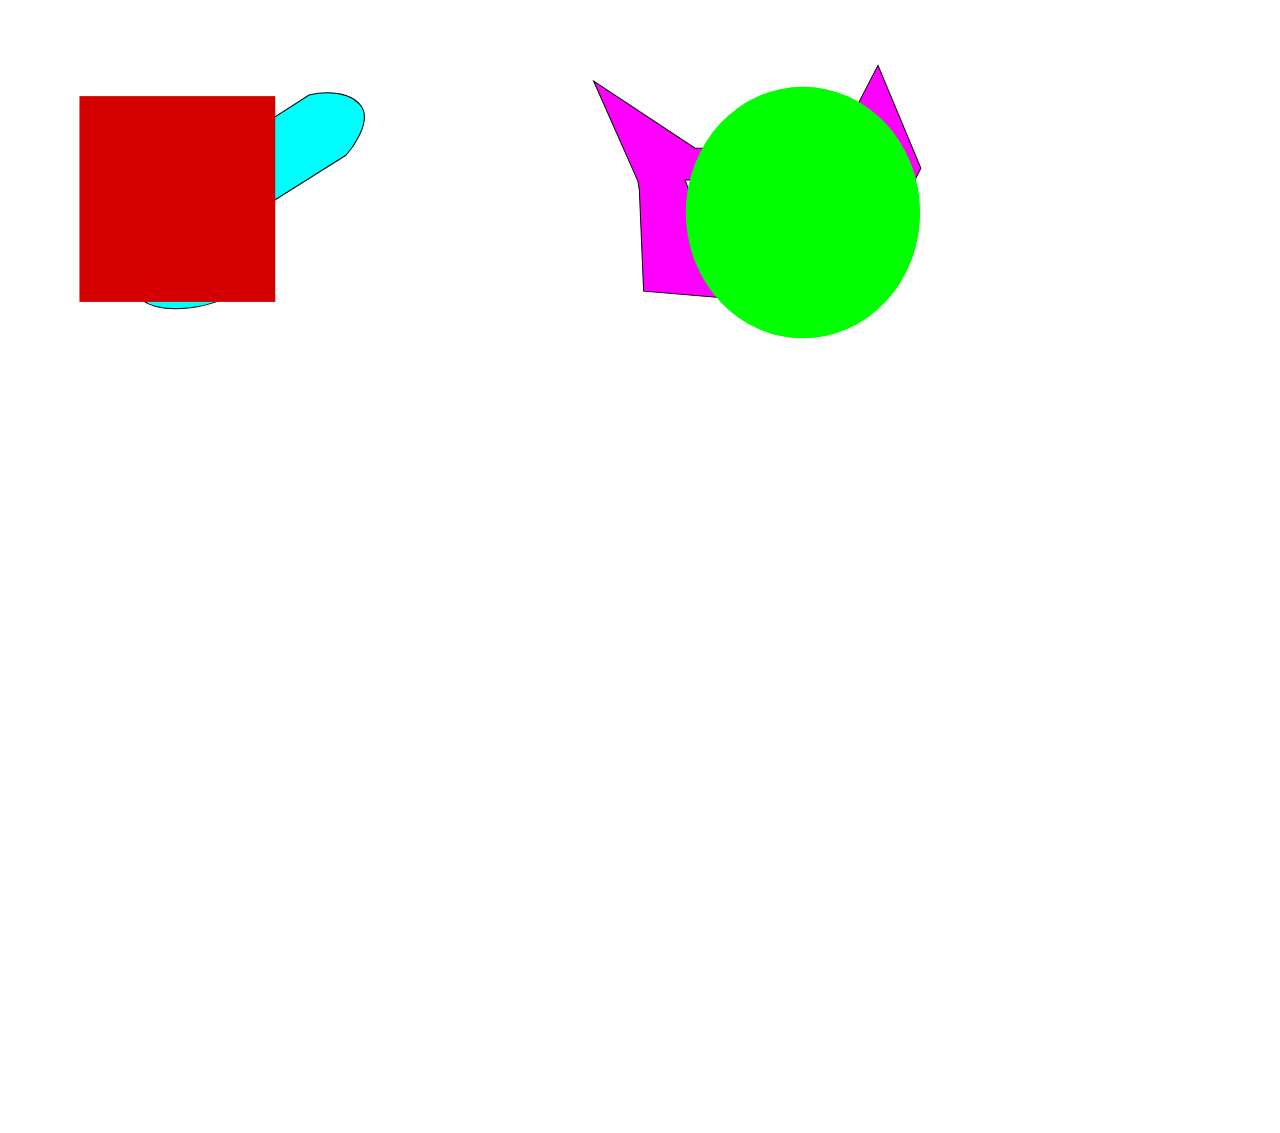
<file: index.html>
<!DOCTYPE html>
<html>
<head>
	<meta charset="utf-8">
	<meta http-equiv="X-UA-Compatible" content="IE=edge">
	<title></title>
	<link rel="stylesheet" href="style.css">

	<script src="js/jquery-1.10.1.min.js" type="text/javascript"></script>
	<script src="script.js" type="text/javascript"></script>
</head>
<body>

<div id="container">

	<img src="01.svg" alt="bite" class="bite key-81">
	<img src="02.svg" alt="cat" class="cat key-83">
	<img src="03.svg" alt="rond" class="rond key-68">
	<img src="04.svg" alt="square" class="square key-32">

	
</div>
	
</body>
</html>
</file>
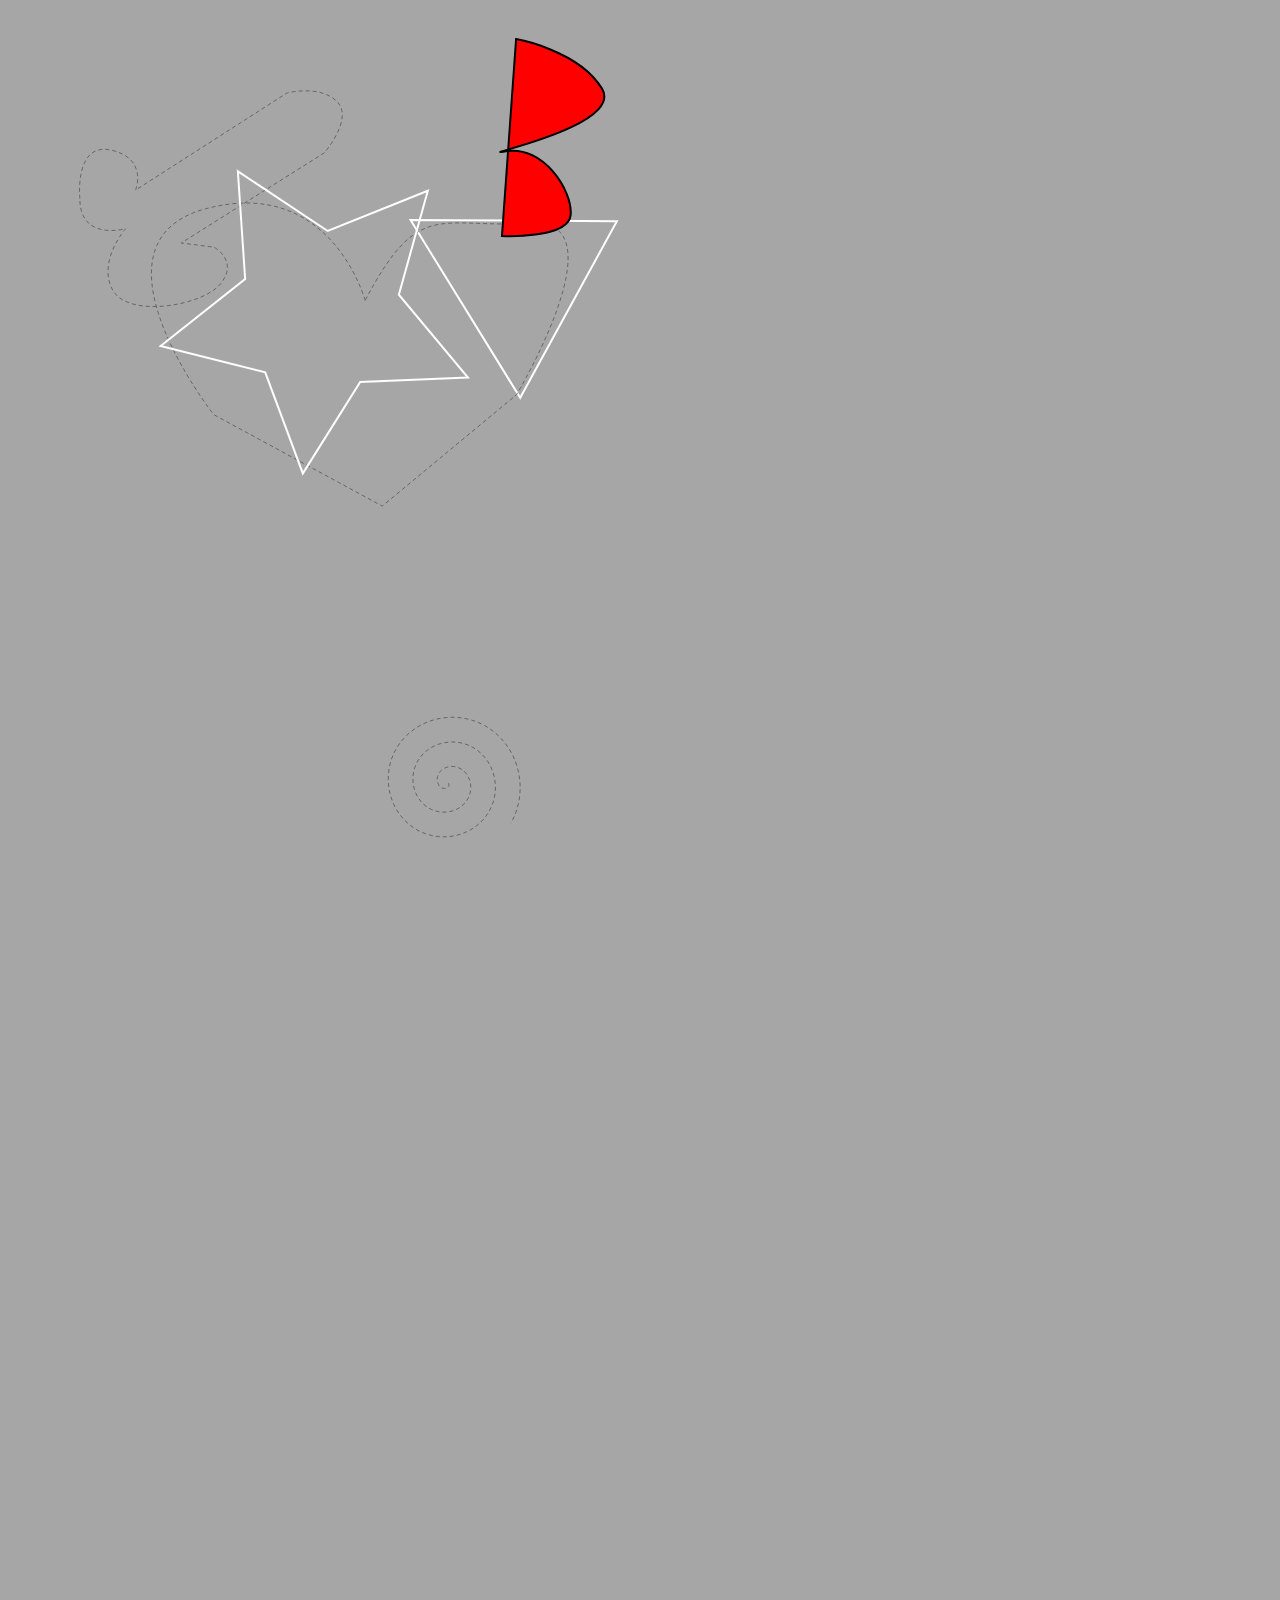
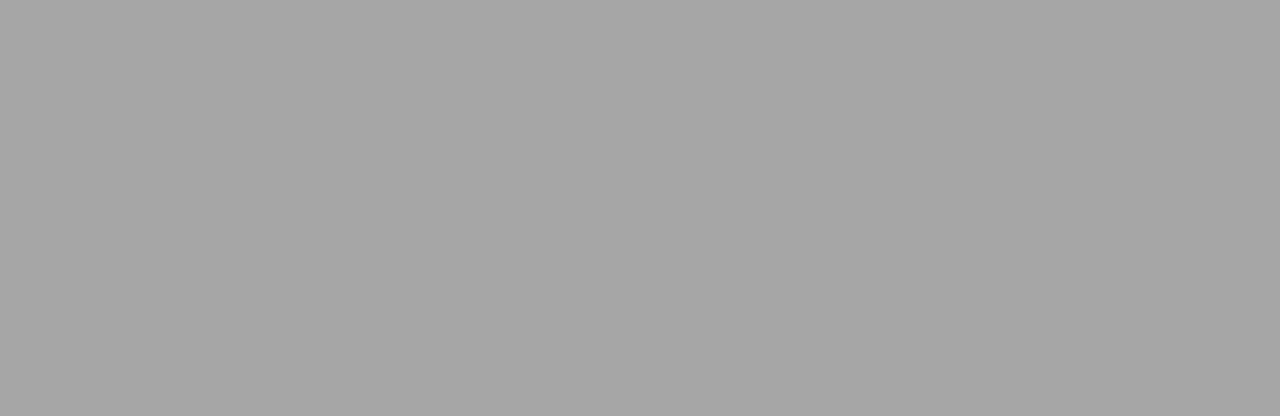
<file: boutons/index.html>
<!DOCTYPE html>
<html>
<head>
	<meta charset="utf-8">
	<meta http-equiv="X-UA-Compatible" content="IE=edge">
	<title></title>
	<link rel="stylesheet" href="style.css">

	<script src="js/jquery-1.10.1.min.js" type="text/javascript"></script>
	<script src="js/raphael.js"></script>
	<script src="script.js" type="text/javascript"></script>
</head>
<body>

<!-- <div id="container">

	<img src="01.svg" alt="bite" class="bite key-81">
	<img src="02.svg" alt="cat" class="cat key-83">
	<img src="03.svg" alt="rond" class="rond key-68">
	<img src="04.svg" alt="square" class="square key-32">

	
</div> -->
	
    <div id="holder" style="width:100%; height: 800px;">
    	<svg></svg>
    </div>
    
</body>

</html>
</file>
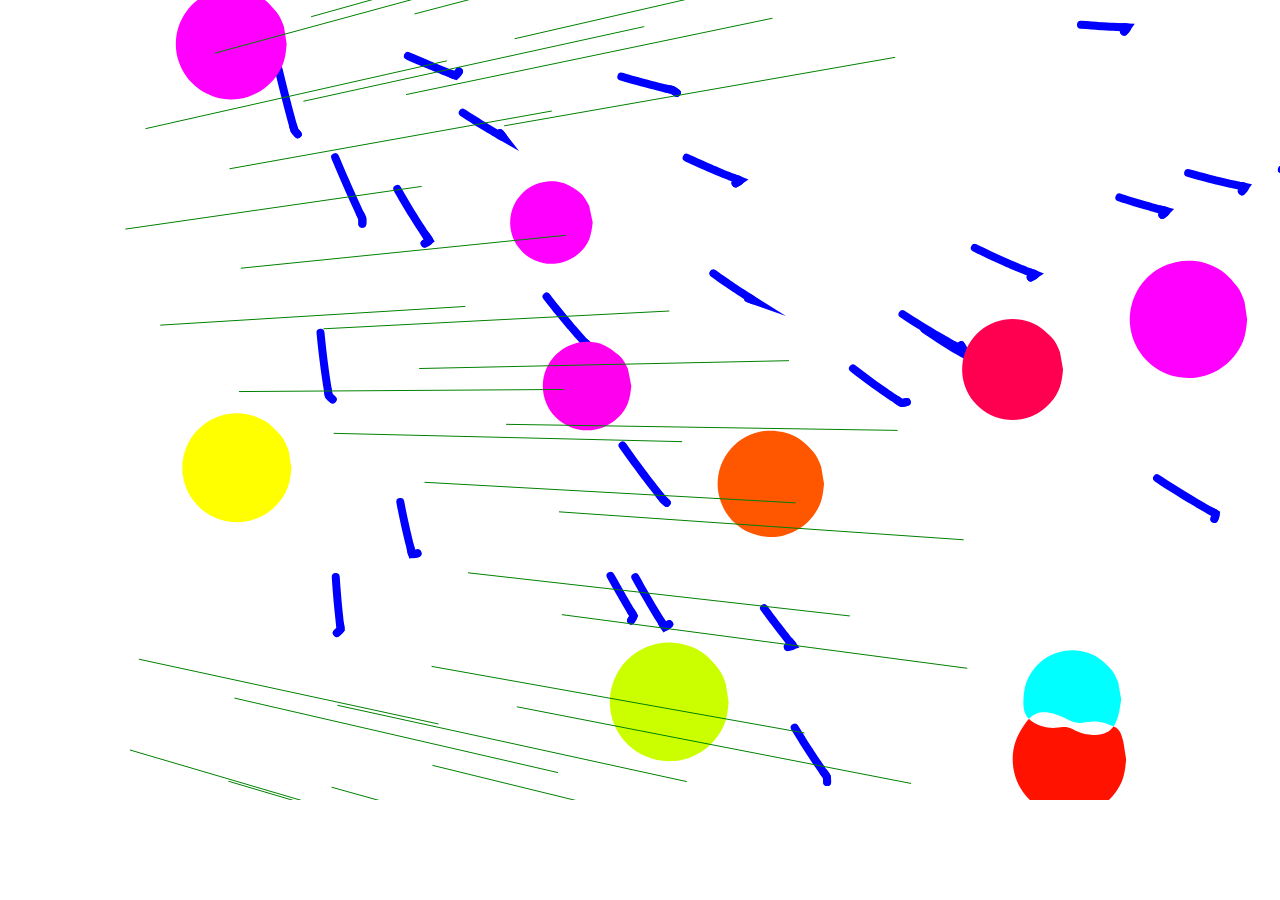
<file: paperjs/index.html>
<!DOCTYPE html>
<html>
<head>
    <meta charset="UTF-8">
    <title>Raster</title>
    <script type="text/javascript" src="paper.js"></script>
    <script type="text/paperscript" canvas="canvas">
        // http://en.wikipedia.org/wiki/Lenna
        // Load from Server:
        var raster = new Raster('http://www.pochoirdeco.com/boutique/images_produits/rond53cm-z.jpg');
        // Load from DOM image:
        // var raster = new Raster('lenna');
        raster.onLoad = function() {
            console.log('Successfully loaded image!');
        };
        var lastScale = 1;
        var center = view.center;
        function onFrame(event) {
            var scale = (Math.sin(event.time * 2) + 1) / 2;
            raster.scale(scale / lastScale);
            lastScale = scale;
            raster.position = center + [Math.sin(event.time * 2) * 100, Math.sin(event.time * 1) * 100];
            raster.rotate(event.delta * 20);
        }

    </script>
<script type="text/paperscript" canvas="canvas2">

        var Boid = Base.extend({
            initialize: function(position, maxSpeed, maxForce) {
                var strength = Math.random() * 0.5;
                this.acceleration = new Point();
                this.vector = Point.random() * 2 - 1;
                this.position = position.clone();
                this.radius = 30;
                this.maxSpeed = maxSpeed + strength;
                this.maxForce = maxForce + strength;
                this.amount = strength * 10 + 10;
                this.count = 0;
                this.createItems();
            },

            run: function(boids) {
                this.lastLoc = this.position.clone();
                if (!groupTogether) {
                    this.flock(boids);
                } else {
                    this.align(boids);
                }
                this.borders();
                this.update();
                this.calculateTail();
                // this.moveHead();
            },

            calculateTail: function() {
                var segments = this.path.segments,
                    shortSegments = this.shortPath.segments;
                var speed = this.vector.length;
                var pieceLength = 5 + speed / 3;
                var point = this.position;
                segments[0].point = shortSegments[0].point = point;
                // Chain goes the other way than the movement
                var lastVector = -this.vector;
                for (var i = 1; i < this.amount; i++) {
                    var vector = segments[i].point - point;
                    this.count += speed * 10;
                    var wave = Math.sin((this.count + i * 3) / 300);
                    var sway = lastVector.rotate(90).normalize(wave);
                    point += lastVector.normalize(pieceLength) + sway;
                    segments[i].point = point;
                    if (i < 3)
                        shortSegments[i].point = point;
                    lastVector = vector;
                }
                this.path.smooth();
            },

            createItems: function() {
                // this.head = new Shape.Ellipse({
                //     center: [0, 0],
                //     size: [30, 30],
                //     fillColor: 'blue'
                // });

                this.path = new Path({
                    strokeColor: 'blue',
                    strokeWidth: 8,
                    strokeCap: 'round'
                });
                for (var i = 0; i < this.amount; i++)
                    this.path.add(new Point());

                this.shortPath = new Path({
                    strokeColor: 'blue',
                    strokeWidth: 8,
                    strokeCap: 'round'
                });
                for (var i = 0; i < Math.min(3, this.amount); i++)
                    this.shortPath.add(new Point());
            },

            // moveHead: function() {
            //     this.head.position = this.position;
            //     this.head.rotation = this.vector.angle;
            // },

            // We accumulate a new acceleration each time based on three rules
            flock: function(boids) {
                var separation = this.separate(boids) * 3;
                var alignment = this.align(boids);
                var cohesion = this.cohesion(boids);
                this.acceleration += separation + alignment + cohesion;
            },

            update: function() {
                // Update velocity
                this.vector += this.acceleration;
                // Limit speed (vector#limit?)
                this.vector.length = Math.min(this.maxSpeed, this.vector.length);
                this.position += this.vector;
                // Reset acceleration to 0 each cycle
                this.acceleration = new Point();
            },

            seek: function(target) {
                this.acceleration += this.steer(target, false);
            },

            arrive: function(target) {
                this.acceleration += this.steer(target, true);
            },

            borders: function() {
                var vector = new Point();
                var position = this.position;
                var radius = this.radius;
                var size = view.size;
                if (position.x < -radius) vector.x = size.width + radius;
                if (position.y < -radius) vector.y = size.height + radius;
                if (position.x > size.width + radius) vector.x = -size.width -radius;
                if (position.y > size.height + radius) vector.y = -size.height -radius;
                if (!vector.isZero()) {
                    this.position += vector;
                    var segments = this.path.segments;
                    for (var i = 0; i < this.amount; i++) {
                        segments[i].point += vector;
                    }
                }
            },

            // A method that calculates a steering vector towards a target
            // Takes a second argument, if true, it slows down as it approaches
            // the target
            steer: function(target, slowdown) {
                var steer,
                    desired = target - this.position;
                var distance = desired.length;
                // Two options for desired vector magnitude
                // (1 -- based on distance, 2 -- maxSpeed)
                if (slowdown && distance < 100) {
                    // This damping is somewhat arbitrary:
                    desired.length = this.maxSpeed * (distance / 100);
                } else {
                    desired.length = this.maxSpeed;
                }
                steer = desired - this.vector;
                steer.length = Math.min(this.maxForce, steer.length);
                return steer;
            },

            separate: function(boids) {
                var desiredSeperation = 60;
                var steer = new Point();
                var count = 0;
                // For every boid in the system, check if it's too close
                for (var i = 0, l = boids.length; i < l; i++) {
                    var other = boids[i];
                    var vector = this.position - other.position;
                    var distance = vector.length;
                    if (distance > 0 && distance < desiredSeperation) {
                        // Calculate vector pointing away from neighbor
                        steer += vector.normalize(1 / distance);
                        count++;
                    }
                }
                // Average -- divide by how many
                if (count > 0)
                    steer /= count;
                if (!steer.isZero()) {
                    // Implement Reynolds: Steering = Desired - Velocity
                    steer.length = this.maxSpeed;
                    steer -= this.vector;
                    steer.length = Math.min(steer.length, this.maxForce);
                }
                return steer;
            },

            // Alignment
            // For every nearby boid in the system, calculate the average velocity
            align: function(boids) {
                var neighborDist = 25;
                var steer = new Point();
                var count = 0;
                for (var i = 0, l = boids.length; i < l; i++) {
                    var other = boids[i];
                    var distance = this.position.getDistance(other.position);
                    if (distance > 0 && distance < neighborDist) {
                        steer += other.vector;
                        count++;
                    }
                }

                if (count > 0)
                    steer /= count;
                if (!steer.isZero()) {
                    // Implement Reynolds: Steering = Desired - Velocity
                    steer.length = this.maxSpeed;
                    steer -= this.vector;
                    steer.length = Math.min(steer.length, this.maxForce);
                }
                return steer;
            },

            // Cohesion
            // For the average location (i.e. center) of all nearby boids,
            // calculate steering vector towards that location
            cohesion: function(boids) {
                var neighborDist = 100;
                var sum = new Point();
                var count = 0;
                for (var i = 0, l = boids.length; i < l; i++) {
                    var other = boids[i];
                    var distance = this.position.getDistance(other.position);
                    if (distance > 0 && distance < neighborDist) {
                        sum += other.position; // Add location
                        count++;
                    }
                }
                if (count > 0) {
                    sum /= count;
                    // Steer towards the location
                    return this.steer(sum, false);
                }
                return sum;
            }
        });

        var heartPath = new Path('M514.69629,624.70313c-7.10205,-27.02441 -17.2373,-52.39453 -30.40576,-76.10059c-13.17383,-23.70703 -38.65137,-60.52246 -76.44434,-110.45801c-27.71631,-36.64355 -44.78174,-59.89355 -51.19189,-69.74414c-10.5376,-16.02979 -18.15527,-30.74951 -22.84717,-44.14893c-4.69727,-13.39893 -7.04297,-26.97021 -7.04297,-40.71289c0,-25.42432 8.47119,-46.72559 25.42383,-63.90381c16.94775,-17.17871 37.90527,-25.76758 62.87354,-25.76758c25.19287,0 47.06885,8.93262 65.62158,26.79834c13.96826,13.28662 25.30615,33.10059 34.01318,59.4375c7.55859,-25.88037 18.20898,-45.57666 31.95215,-59.09424c19.00879,-18.32178 40.99707,-27.48535 65.96484,-27.48535c24.7373,0 45.69531,8.53564 62.87305,25.5957c17.17871,17.06592 25.76855,37.39551 25.76855,60.98389c0,20.61377 -5.04102,42.08691 -15.11719,64.41895c-10.08203,22.33203 -29.54687,51.59521 -58.40723,87.78271c-37.56738,47.41211 -64.93457,86.35352 -82.11328,116.8125c-13.51758,24.0498 -23.82422,49.24902 -30.9209,75.58594z');

        var boids = [];
        var groupTogether = false;

        // Add the boids:
        for (var i = 0; i < 30; i++) {
            var position = Point.random() * view.size;
            boids.push(new Boid(position, 10, 0.05));
        }


        function onFrame(event) {
            for (var i = 0, l = boids.length; i < l; i++) {
                if (groupTogether) {
                    var length = ((i + event.count / 30) % l) / l * heartPath.length;
                    var point = heartPath.getPointAt(length);
                    if (point)
                        boids[i].arrive(point);
                }
                boids[i].run(boids);
            }
        }
    </script>

    <script type="text/paperscript" canvas="canvas3">

    function Ball(r, p, v) {
        this.radius = r;
        this.point = p;
        this.vector = v;
        this.maxVec = 15;
        this.numSegment = Math.floor(r / 3 + 2);
        this.boundOffset = [];
        this.boundOffsetBuff = [];
        this.sidePoints = [];
        this.path = new Path({
            fillColor: {
                hue: Math.random() * 360,
                saturation: 1,
                brightness: 2
            },
            blendMode: 'screen'
        });

        for (var i = 0; i < this.numSegment; i ++) {
            this.boundOffset.push(this.radius);
            this.boundOffsetBuff.push(this.radius);
            this.path.add(new Point());
            this.sidePoints.push(new Point({
                angle: 360 / this.numSegment * i,
                length: 1
            }));
        }
    }

    Ball.prototype = {
        iterate: function() {
            this.checkBorders();
            if (this.vector.length > this.maxVec)
                this.vector.length = this.maxVec;
            this.point += this.vector;
            this.updateShape();
        },

        checkBorders: function() {
            var size = view.size;
            if (this.point.x < -this.radius)
                this.point.x = size.width + this.radius;
            if (this.point.x > size.width + this.radius)
                this.point.x = -this.radius;
            if (this.point.y < -this.radius)
                this.point.y = size.height + this.radius;
            if (this.point.y > size.height + this.radius)
                this.point.y = -this.radius;
        },

        updateShape: function() {
            var segments = this.path.segments;
            for (var i = 0; i < this.numSegment; i ++)
                segments[i].point = this.getSidePoint(i);

            this.path.smooth();
            for (var i = 0; i < this.numSegment; i ++) {
                if (this.boundOffset[i] < this.radius / 4)
                    this.boundOffset[i] = this.radius / 4;
                var next = (i + 1) % this.numSegment;
                var prev = (i > 0) ? i - 1 : this.numSegment - 1;
                var offset = this.boundOffset[i];
                offset += (this.radius - offset) / 15;
                offset += ((this.boundOffset[next] + this.boundOffset[prev]) / 2 - offset) / 3;
                this.boundOffsetBuff[i] = this.boundOffset[i] = offset;
            }
        },

        react: function(b) {
            var dist = this.point.getDistance(b.point);
            if (dist < this.radius + b.radius && dist != 0) {
                var overlap = this.radius + b.radius - dist;
                var direc = (this.point - b.point).normalize(overlap * 0.015);
                this.vector += direc;
                b.vector -= direc;

                this.calcBounds(b);
                b.calcBounds(this);
                this.updateBounds();
                b.updateBounds();
            }
        },

        getBoundOffset: function(b) {
            var diff = this.point - b;
            var angle = (diff.angle + 180) % 360;
            return this.boundOffset[Math.floor(angle / 360 * this.boundOffset.length)];
        },

        calcBounds: function(b) {
            for (var i = 0; i < this.numSegment; i ++) {
                var tp = this.getSidePoint(i);
                var bLen = b.getBoundOffset(tp);
                var td = tp.getDistance(b.point);
                if (td < bLen) {
                    this.boundOffsetBuff[i] -= (bLen  - td) / 2;
                }
            }
        },

        getSidePoint: function(index) {
            return this.point + this.sidePoints[index] * this.boundOffset[index];
        },

        updateBounds: function() {
            for (var i = 0; i < this.numSegment; i ++)
                this.boundOffset[i] = this.boundOffsetBuff[i];
        }
    };

    //--------------------- main ---------------------

    var balls = [];
    var numBalls = 10;
    for (var i = 0; i < numBalls; i++) {
        var position = Point.random() * view.size;
        var vector = new Point({
            angle: 360 * Math.random(),
            length: Math.random() * 10
        });
        var radius = Math.random() * 20 + 40;
        balls.push(new Ball(radius, position, vector));
    }

    function onFrame() {
        for (var i = 0; i < balls.length - 1; i++) {
            for (var j = i + 1; j < balls.length; j++) {
                balls[i].react(balls[j]);
            }
        }
        for (var i = 0, l = balls.length; i < l; i++) {
            balls[i].iterate();
        }
    }

    </script>

    <script type="text/paperscript" canvas="canvas4">
        var lineGroup = new Group();
        var lineCount = 30;
        for (var i = 0; i < lineCount; i++) {
            var linePath = new Path.Line([0, 0], [0, 0]);
            lineGroup.addChild(linePath);
        }
        lineGroup.strokeColor = 'green';

        var path1 = new Path('M63.39307,265.71387c10.8667,6.96631 26.4707,12.26025 43.18896,12.26025c24.79932,0 39.28857,-13.09619 39.28857,-32.04346c0,-17.27588 -10.03125,-27.58545 -35.38721,-37.05908c-30.65088,-11.146 -49.59814,-27.30713 -49.59814,-53.49902c0,-29.25732 24.2417,-50.9917 60.74365,-50.9917c18.94727,0 33.1582,4.4585 41.23877,9.19531L156.18018,133.35986c-5.85156,-3.62256 -18.39014,-8.9165 -35.38721,-8.9165c-25.63525,0 -35.3877,15.3252 -35.3877,28.14258c0,17.5542 11.42432,26.19238 37.33789,36.22314c31.76514,12.26025 47.64795,27.58545 47.64795,55.1709c0,28.979 -21.17676,54.33496 -65.48096,54.33496c-18.11133,0 -37.89502,-5.57275 -47.92578,-12.26025z');
        path1.position = view.center;

        var path2 = path1.clone();
        path1.scale(4);
        path2.scale(5);

        var length1 = path1.length;
        var length2 = path2.length;
        function onFrame(event) {
            var vector = new Point({
                angle: -event.count % 360,
                length: 300
            });
            path1.rotate(-0.5);
            path1.position = view.center - vector;

            path2.rotate(-0.5);
            path2.position = view.center + vector.normalize(50);

            for (var i = 0; i < lineCount; i++) {
                var path = lineGroup.children[i];
                var l1 = (length1 / lineCount * (i + event.count / 10)) % length1;
                var l2 = (length2 / lineCount * (i + event.count / 10)) % length2;
                path.firstSegment.point = path1.getPointAt(l1),
                path.lastSegment.point = path2.getPointAt(l2);
            }
        }
    </script>
</head>
<body>
    <canvas id="canvas" style="width:1280px; height:800px; position:absolute; overflow:none;"></canvas>
    <canvas id="canvas2" style="width:1280px; height:800px; position:absolute; top:0; left:20%;"></canvas>
    <canvas id="canvas3" style="width:1280px; height:800px; position:absolute; top:0; left:0;"></canvas>

    <canvas id="canvas4" style="width:1280px; height:800px; position:absolute; top:0; left:0;"></canvas>
</body>
</html>
</file>
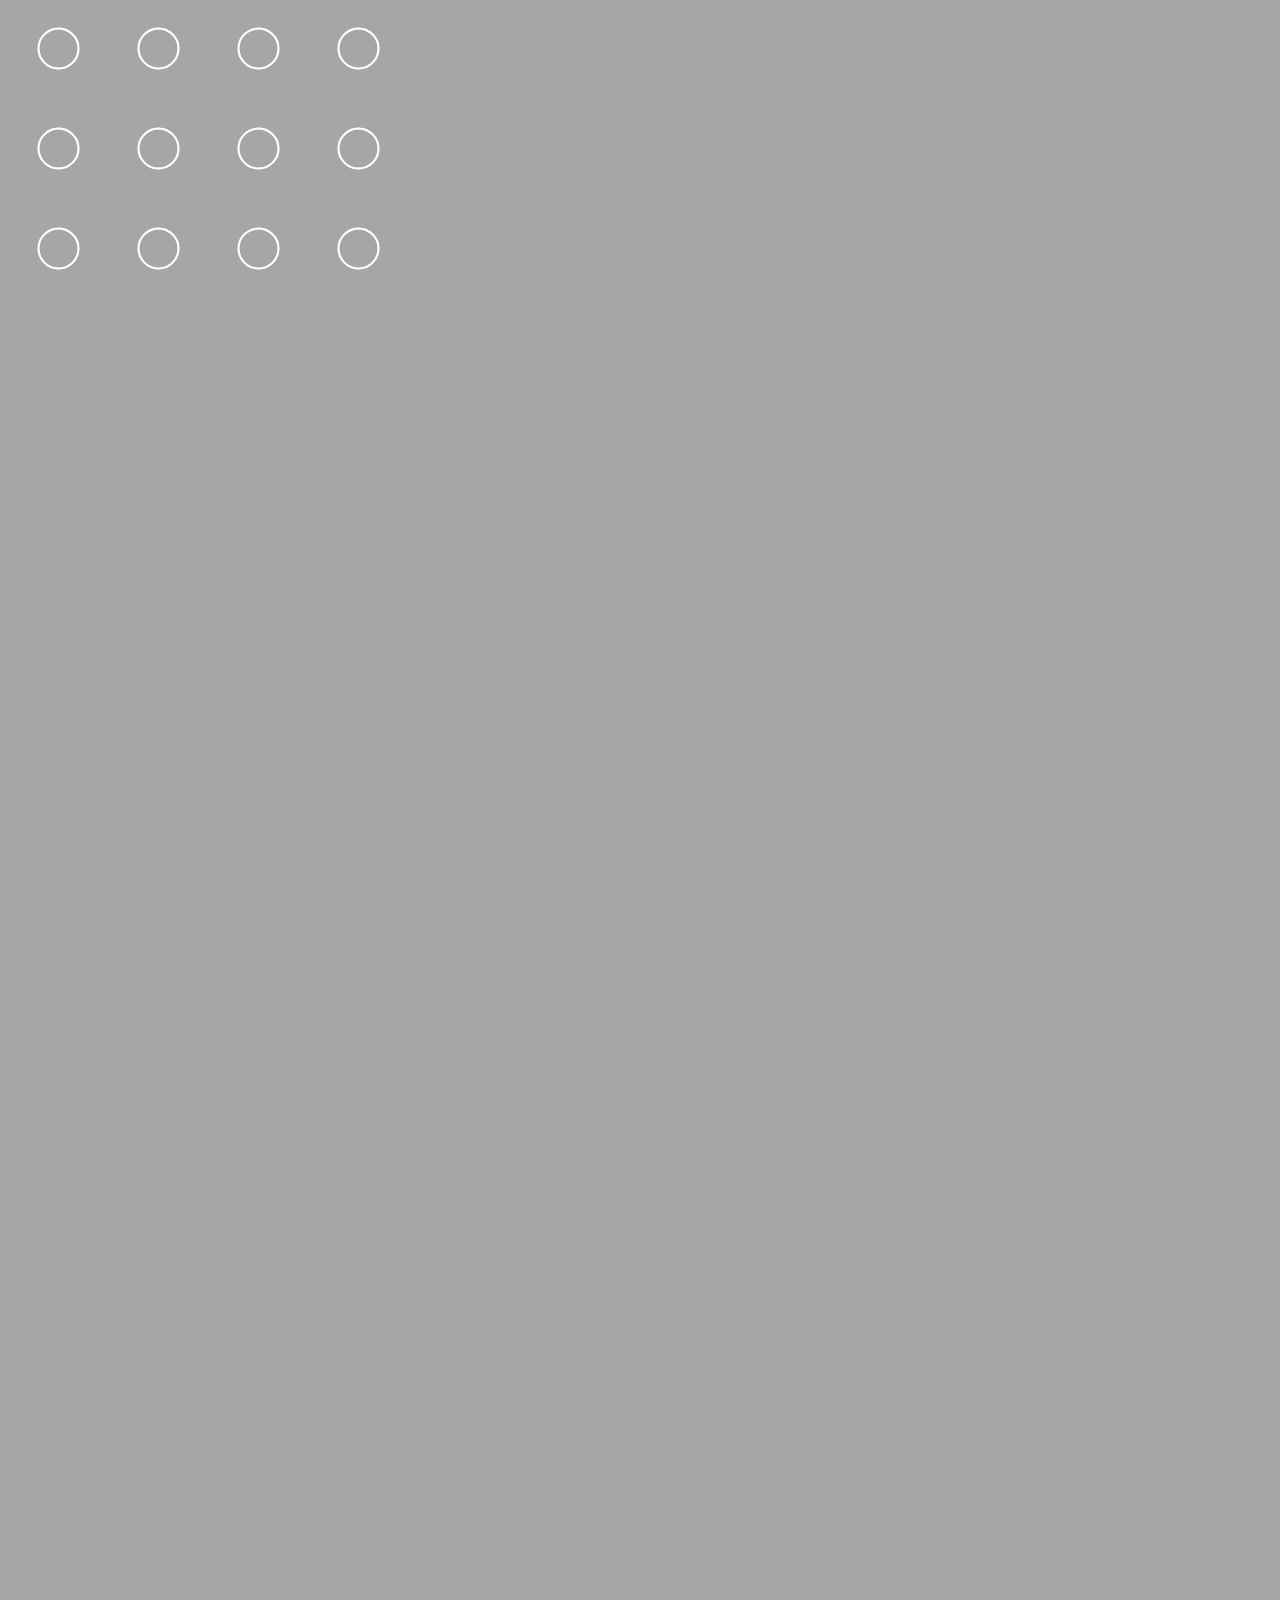
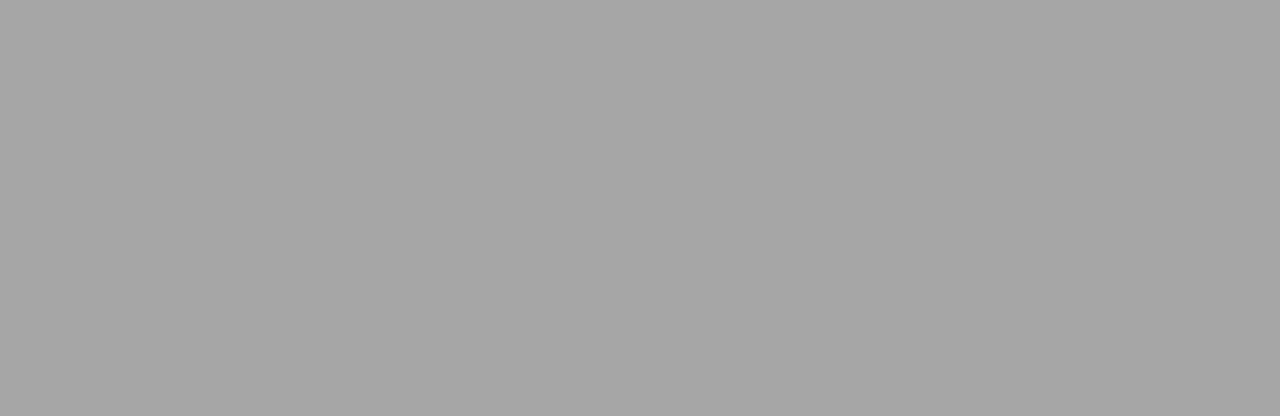
<file: test-interface/index.html>
<!DOCTYPE html>
<html>
<head>
	<meta charset="utf-8">
	<meta http-equiv="X-UA-Compatible" content="IE=edge">
	<title></title>
	<link rel="stylesheet" href="style.css">

	<script src="js/jquery-1.10.1.min.js" type="text/javascript"></script>
	<script src="js/raphael.js"></script>
	<script src="script.js" type="text/javascript"></script>
</head>
<body>

    <div id="holder" style="width:100%; height: 800px;">
    	<svg></svg>
    </div>
    
</body>

</html>
</file>
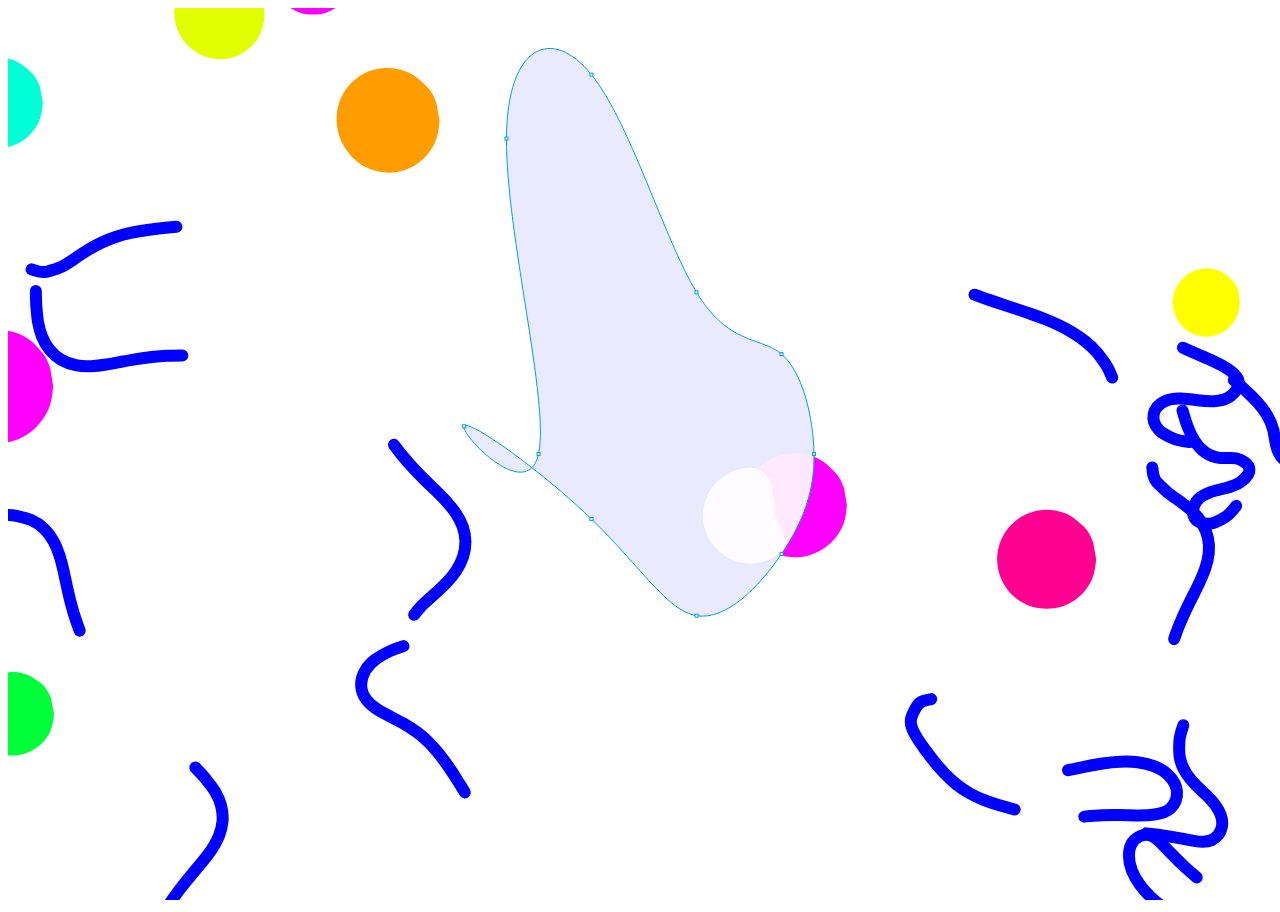
<file: va-et-vient-onecanvas/index.html>
<!DOCTYPE html>
<html>
<head>
<!-- Load the Paper.js library -->
<script type="text/javascript" src="js/paper.js"></script>
<script type="text/javascript" src="js/jquery-1.10.1.min.js"></script>
<!-- Load external PaperScript and associate it with myCanvas -->
<script type="text/paperscript" src="script.js" canvas="myCanvas">
</script>
</head>
<body>
    <canvas id="myCanvas" resize></canvas>
</body>
</html>
</file>
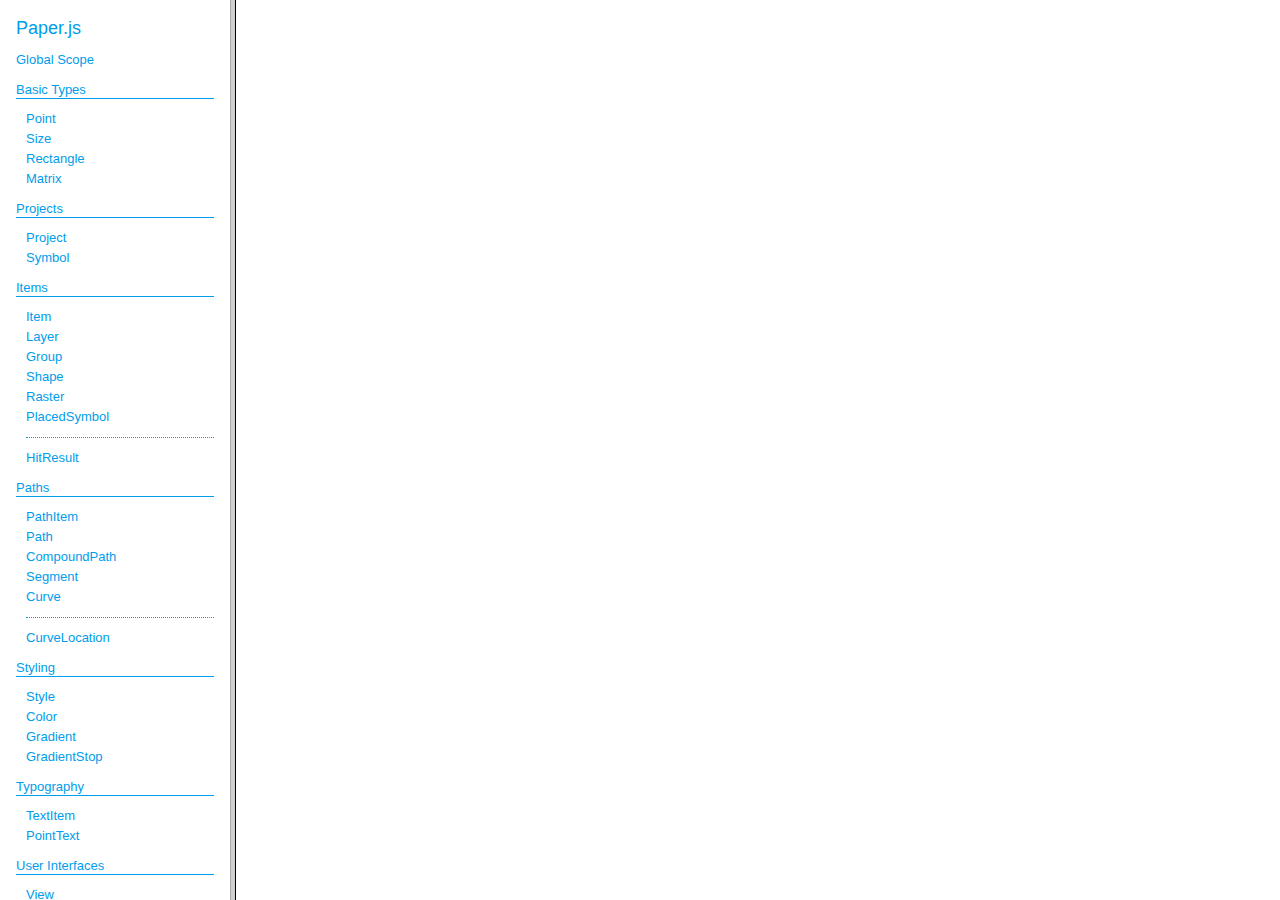
<file: paperjs/docs/index.html>
<!DOCTYPE html>
<html>
<head>
<meta charset="UTF-8">
<title>
Paper.js API
</title>
</head>
<frameset cols="230,*">
<frame src="classes/index.html" name="packageListFrame" title="All Packages">
<frame src="about:blank" name="class-frame" title="Class and interface descriptions">
</frameset>
</html>
</file>
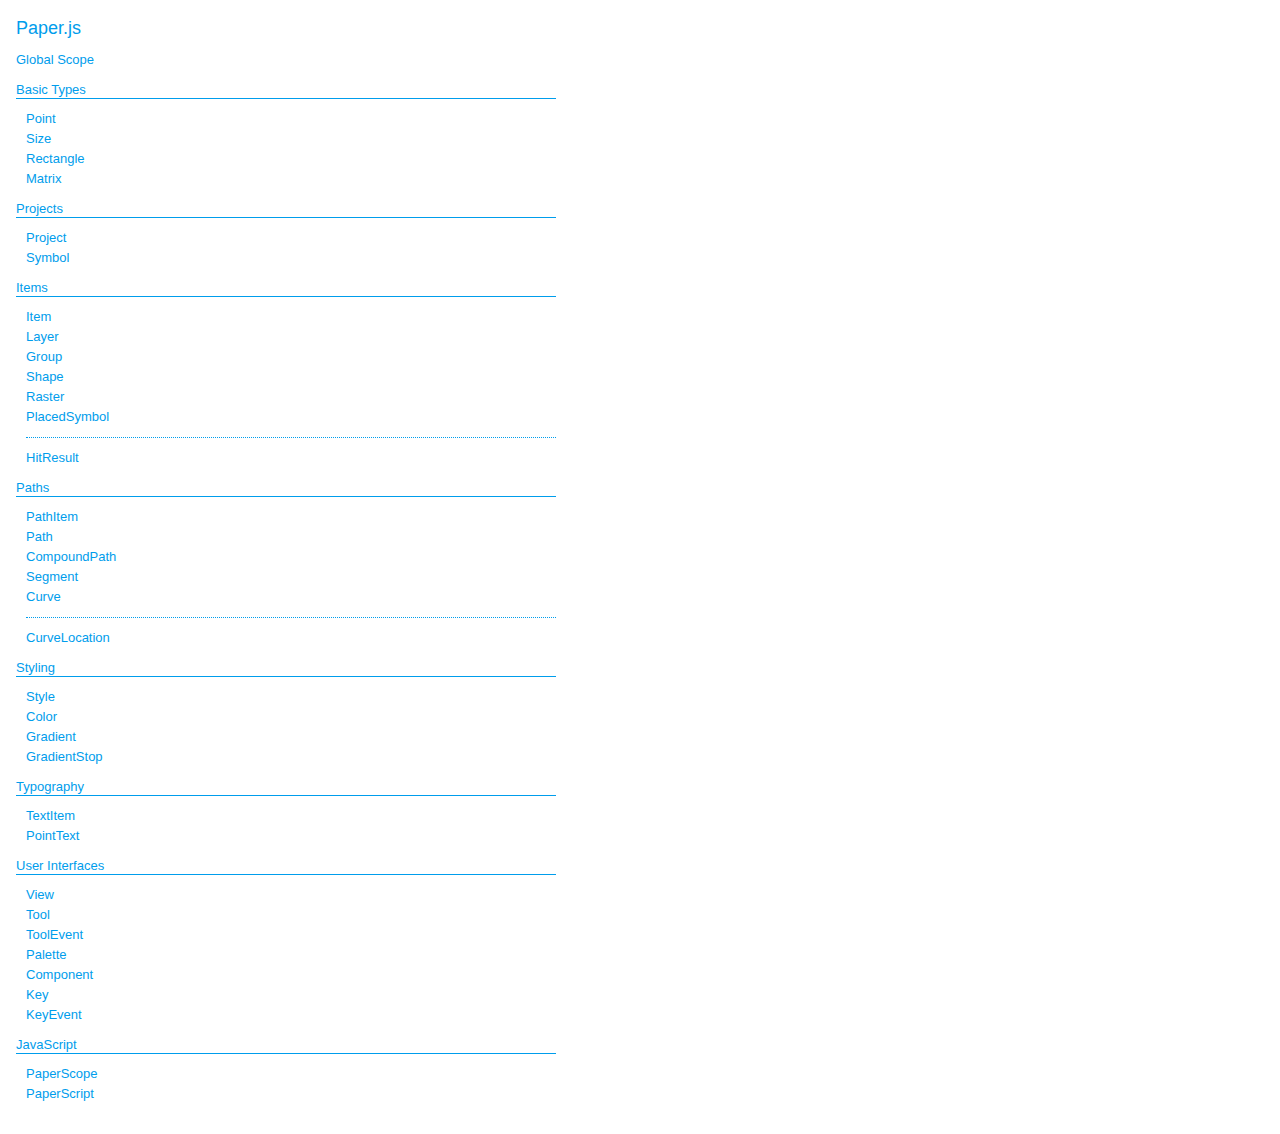
<file: paperjs/docs/classes/index.html>
<!DOCTYPE html>
<html>
<head>
<meta charset="UTF-8">
<title>Paper.js</title>
<base target="class-frame">
<link href="../assets/css/docs.css" rel="stylesheet" type="text/css">
</head>
<body class="reference">
<div class="reference-index">
<h1>Paper.js</h1>
<ul class="reference-classes"><li><a href="../classes/global.html">Global Scope</a></li>
<li>
<h2>Basic Types</h2>
<ul>
<li><a href="../classes/Point.html">Point</a></li>
<li><a href="../classes/Size.html">Size</a></li>
<li><a href="../classes/Rectangle.html">Rectangle</a></li>
<li><a href="../classes/Matrix.html">Matrix</a></li>
</ul>
<li>
<h2>Projects</h2>
<ul>
<li><a href="../classes/Project.html">Project</a></li>
<li><a href="../classes/Symbol.html">Symbol</a></li>
</ul>
<li>
<h2>Items</h2>
<ul>
<li><a href="../classes/Item.html">Item</a></li>
<li><a href="../classes/Layer.html">Layer</a></li>
<li><a href="../classes/Group.html">Group</a></li>
<li><a href="../classes/Shape.html">Shape</a></li>
<li><a href="../classes/Raster.html">Raster</a></li>
<li><a href="../classes/PlacedSymbol.html">PlacedSymbol</a></li>
<li><hr /></li>
<li><a href="../classes/HitResult.html">HitResult</a></li>
</ul>
<li>
<h2>Paths</h2>
<ul>
<li><a href="../classes/PathItem.html">PathItem</a></li>
<li><a href="../classes/Path.html">Path</a></li>
<li><a href="../classes/CompoundPath.html">CompoundPath</a></li>
<li><a href="../classes/Segment.html">Segment</a></li>
<li><a href="../classes/Curve.html">Curve</a></li>
<li><hr /></li>
<li><a href="../classes/CurveLocation.html">CurveLocation</a></li>
</ul>
<li>
<h2>Styling</h2>
<ul>
<li><a href="../classes/Style.html">Style</a></li>
<li><a href="../classes/Color.html">Color</a></li>
<li><a href="../classes/Gradient.html">Gradient</a></li>
<li><a href="../classes/GradientStop.html">GradientStop</a></li>
</ul>
<li>
<h2>Typography</h2>
<ul>
<li><a href="../classes/TextItem.html">TextItem</a></li>
<li><a href="../classes/PointText.html">PointText</a></li>
</ul>
<li>
<h2>User Interfaces</h2>
<ul>
<li><a href="../classes/View.html">View</a></li>
<li><a href="../classes/Tool.html">Tool</a></li>
<li><a href="../classes/ToolEvent.html">ToolEvent</a></li>
<li><a href="../classes/Palette.html">Palette</a></li>
<li><a href="../classes/Component.html">Component</a></li>
<li><a href="../classes/Key.html">Key</a></li>
<li><a href="../classes/KeyEvent.html">KeyEvent</a></li>
</ul>
<li>
<h2>JavaScript</h2>
<ul>
<li><a href="../classes/PaperScope.html">PaperScope</a></li>
<li><a href="../classes/PaperScript.html">PaperScript</a></li>
</ul>
</ul>
</body>
</html>
</file>
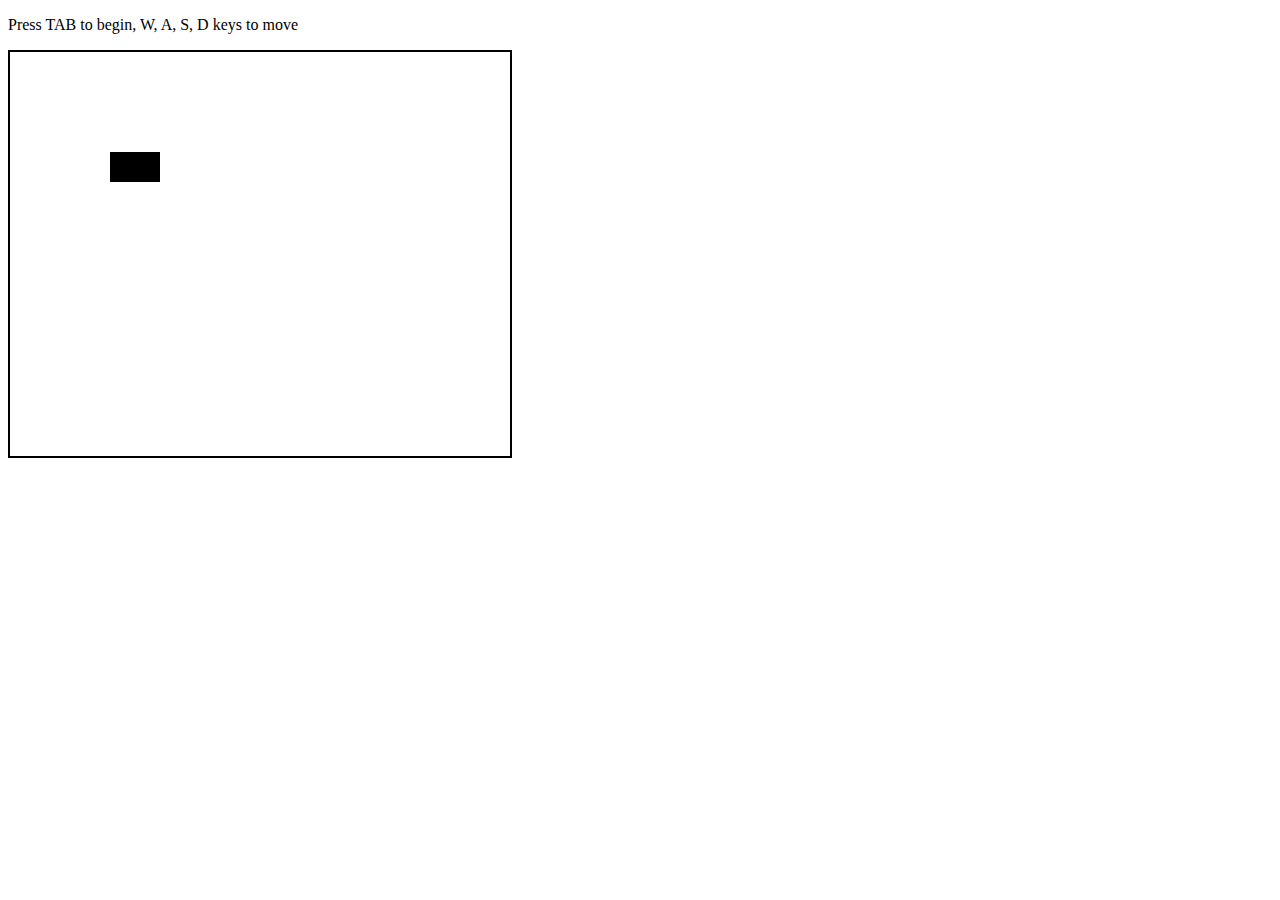
<file: test.html>
<!DOCTYPE HTML>
<HTML>
	<HEAD>
		<TITLE>The Canvas Tag</TITLE>
	</HEAD>

	<BODY>

	<HEADER>
		<P>Press TAB to begin, W, A, S, D keys to move</P>
	</HEADER>

	<SECTION style="border-style: solid; border-width: 2px; width: 500px;">
		<CANVAS WIDTH="500" HEIGHT="400" ID="canvas_1" tabindex="0">
			Canvas tag not supported
		</CANVAS>
	</SECTION>

	<SCRIPT>
		var canvas = document.getElementById("canvas_1");
		canvas.addEventListener('keydown', doKeyDown, true);

		canvas_context = canvas.getContext("2d");
		canvas_context.fillRect(100, 100, 50, 30);

		var x = 100;
		var y = 100;

		function doKeyDown(e){

			//====================
			//	THE W KEY
			//====================
			if (e.keyCode == 87) {
				clearCanvas();
				y = y - 10;
				canvas_context.fillRect(x, y, 50, 30);
			}

			//====================
			//	THE S KEY
			//====================
			if (e.keyCode == 83) {
				clearCanvas();
				y = y + 10;
				canvas_context.fillRect(x, y, 50, 30);
			}

			//====================
			//	THE A KEY
			//====================
			if (e.keyCode == 65) {
				clearCanvas();
				x = x - 10;
				canvas_context.fillRect(x, y, 50, 30);
			}

			//====================
			//	THE D KEY
			//====================
			if (e.keyCode == 68) {
				clearCanvas();
				x = x + 10;
				canvas_context.fillRect(x, y, 50, 30);
			}

		}

		function clearCanvas() {
			canvas.width = canvas.width;
		}


	</SCRIPT>

	</BODY>
</HTML>
</file>
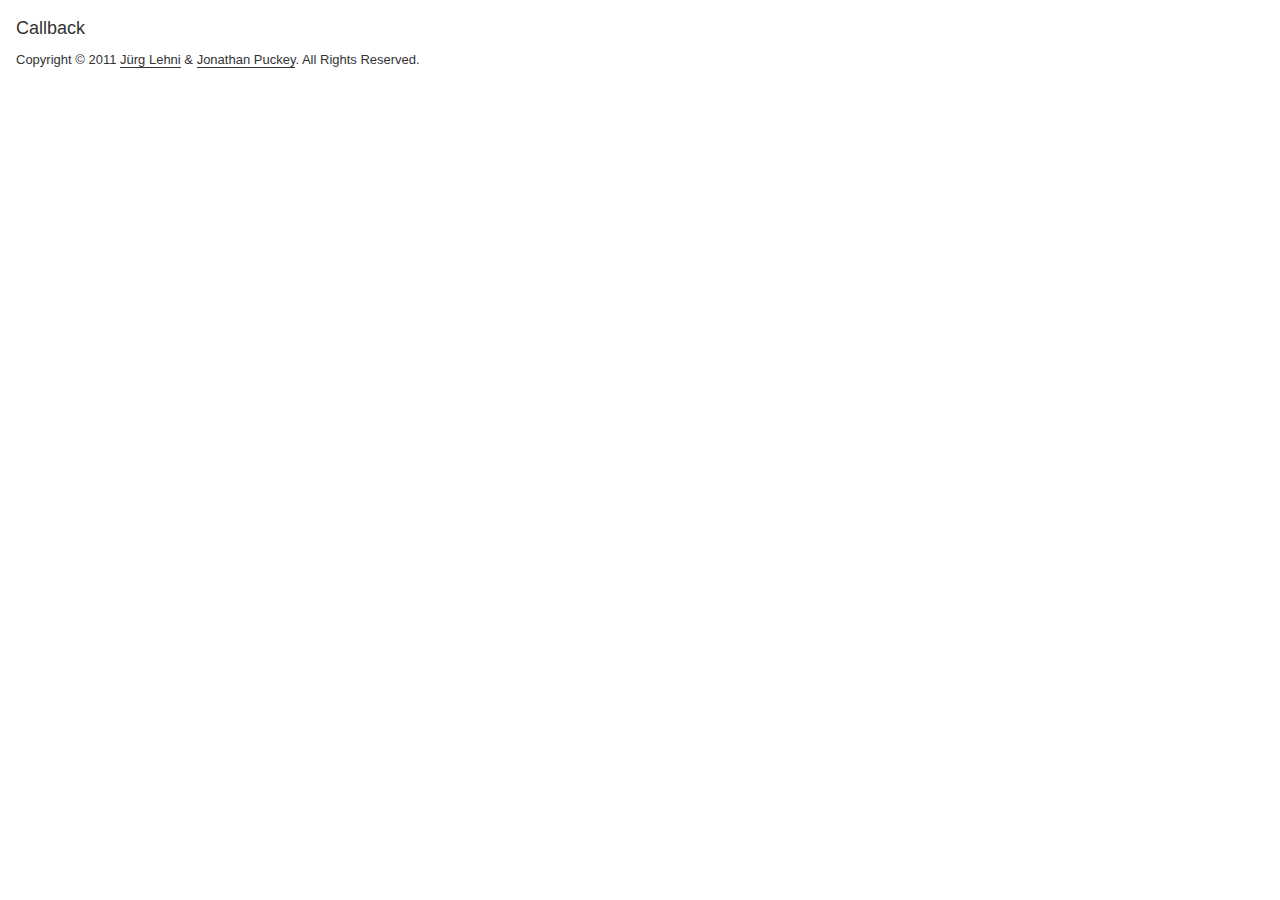
<file: paperjs/docs/classes/Callback.html>
<!DOCTYPE html>
<html>
<head>
<meta charset="UTF-8">
<title>Callback</title>
<base target="classFrame">
<link rel="stylesheet" href="../assets/css/docs.css" type="text/css">
<script src="../assets/js/jquery.js" type="text/javascript"></script>
<script src="../assets/js/paper.js" type="text/javascript"></script>
<script src="../assets/js/codemirror.js" type="text/javascript"></script>
<script src="../assets/js/reference.js" type="text/javascript"></script>
</head>
<body class="reference">
<div class="reference-class">
<h1>Callback</h1>



</div>










<!-- =========================== copyright notice ========================= -->
<p class="footer">Copyright &#169; 2011 <a href="http://www.lehni.org" target="_blank">J&uuml;rg Lehni</a> &amp; <a href="http://www.jonathanpuckey.com" target="_blank">Jonathan Puckey</a>. All Rights Reserved.</p>
<div class="content-end"></div>

</body>
</file>
<file: style.css>
body {
	width: 100%;
}

#container img {
	position: absolute;
}	
	
#container img.bite {
	top: 10px;
	left:30px;
}

#container img.cat {
	top: -200px;
	left:500px;
}

#container img.rond {
	top: -200px;
	left:500px;
}


#container img {
	-webkit-transition: opacity 1s ease-in-out;
    -moz-transition: opacity 1s ease-in-out;
    -ms-transition: opacity 1s ease-in-out;
    -o-transition: opacity 1s ease-in-out;
    transition: opacity 1s ease-in-out;
}
</file>
<file: boutons/style.css>
body {
	width: 100%;
	background: #A6A6A6;
}

svg {
	width: 1000px;
	height: 1000px;
}

#container img {
	position: absolute;
}	
	
#container img.bite {
	top: 10px;
	left:30px;
}

#container img.cat {
	top: -200px;
	left:500px;
}

#container img.rond {
	top: -200px;
	left:500px;
}


#container img {
	-webkit-transition: opacity 1s ease-in-out;
    -moz-transition: opacity 1s ease-in-out;
    -ms-transition: opacity 1s ease-in-out;
    -o-transition: opacity 1s ease-in-out;
    transition: opacity 1s ease-in-out;
}
</file>
<file: test-interface/style.css>
body {
	width: 100%;
	background: #A6A6A6;
}

svg {
	width: 1000px;
	height: 1000px;
}
</file>
<file: paperjs/docs/assets/css/docs.css>
.reference h1,
.reference h2,
.reference h3 {
  font-size: 13px;
  font-weight: normal;
  height: 18px;
  border-bottom: 1px solid;
  margin-top: 0;
  margin-bottom: 16px; }
.reference h2 a {
  font-weight: bold; }
.reference h3 {
  margin-top: 16px;
  border-bottom-style: dotted; }
.reference a tt {
  line-height: 18px; }
.reference p {
  margin: 0 0 16px 0; }
.reference hr {
  border: none;
  border-bottom: 1px dotted; }
.reference ul {
  margin: 0;
  padding: 0;
  list-style: none; }
.reference .reference-list ul,
.reference .reference-inherited ul {
  margin-left: 16px; }
.reference .reference-inherited ul li {
  text-indent: -30px;
  padding-left: 30px; }
.reference .reference-classes {
  padding-bottom: 4px; }
  .reference .reference-classes h2,
  .reference .reference-classes h3,
  .reference .reference-classes hr {
    margin: 10px 0 10px 0; }
  .reference .reference-classes .first h2 {
    margin-top: 0; }
  * html .reference .reference-classes img {
    margin-top: 5px; }
  .reference .reference-classes li {
    list-style: none;
    list-style-image: none; }
  .reference .reference-classes ul {
    margin-left: 10px;
    margin-bottom: 10px; }
.reference .reference-members {
  margin-bottom: 16px; }
.reference .member-group-text {
  margin-bottom: 16px; }
.reference .member-description {
  border: 1px solid #999;
  border-top: 0;
  margin: 16px 0 16px 0; }
.reference .member-header {
  border-top: 1px solid #999;
  padding: 10px;
  *zoom: 1; }
  .reference .member-header .member-link {
    float: left; }
  .reference .member-header:before, .reference .member-header:after {
    content: " ";
    display: table; }
  .reference .member-header:after {
    clear: both; }
.reference .member-close {
  float: right; }
.reference .member-text {
  border-top: 1px dashed #999;
  padding: 10px 10px 0 10px;
  margin-bottom: -6px; }
.reference .member-link {
  text-indent: -30px;
  padding-left: 30px; }
.reference ul,
.reference .paperscript,
.reference .CodeMirror {
  margin-top: -8px;
  margin-bottom: 16px; }
.reference ul {
  margin-top: 0; }

body,
select,
input,
textarea {
  font-family: "Lucida Grande", Geneva, Verdana, Arial, sans-serif; }

body {
  background: #fff;
  margin: 16px;
  font-size: 13px;
  line-height: 20px;
  color: #333333;
  max-width: 540px; }

select,
input,
textarea {
  font-size: 11px;
  margin: 0;
  color: #000; }

tt,
pre {
  font-family: Menlo, Consolas, "Vera Mono", monospace;
  font-size: 12px;
  line-height: 20px; }

a {
  color: #333333;
  text-decoration: none;
  border-bottom: 1px solid #333333; }
  a:hover {
    background: #e5e5e5; }

img {
  border: 0; }

p {
  margin: 0 0 20px 0; }

ul,
ol {
  padding: 0;
  margin: 0 0 20px 0;
  list-style: none; }

.clear {
  clear: both; }

.hidden {
  display: none; }

.reference-index,
.reference-index a {
  color: #009dec;
  border-bottom: 0px; }
.reference-index a:hover {
  background: #e3f4fc; }
.reference-index h2,
.reference-index h3,
.reference-index hr {
  border-color: #009dec; }

.reference h1 {
  font-size: 18px;
  font-weight: normal;
  line-height: 24px;
  border: none; }

.footer {
  margin-top: 20px; }

.CodeMirror {
  overflow: auto;
  height: 100%; }
  .CodeMirror,
  .CodeMirror textarea,
  .CodeMirror pre {
    font-family: Menlo, Consolas, "Vera Mono", monospace;
    font-size: 12px; }
  .CodeMirror pre {
    line-height: 16px;
    margin: 0;
    padding: 0;
    background: transparent; }

.CodeMirror-gutter {
  position: absolute;
  left: 0;
  top: 0;
  min-width: 30px;
  height: 100%;
  background-color: #f4f4f4;
  border-right: 1px solid #999; }

.CodeMirror-gutter-text {
  color: #aaa;
  text-align: right;
  padding: 2px 8px 2px 8px; }
  .CodeMirror-gutter-text pre {
    font-size: 10px; }

.CodeMirror-lines {
  background: #ffffff;
  padding: 2px 0 2px 8px; }
  .CodeMirror-lines pre.highlight {
    background-color: #edf5fc; }

.CodeMirror-cursor {
  z-index: 10;
  position: absolute;
  visibility: hidden;
  border-left: 1px solid #7c7c7c !important;
  height: 16px; }

.CodeMirror-selected {
  background: #ccc !important;
  color: HighlightText !important;
  padding: 2px 0 2px 0; }

.CodeMirror-focused .CodeMirror-cursor {
  visibility: visible; }
.CodeMirror-focused .CodeMirror-selected {
  background: Highlight !important; }

.CodeMirror-matchingbracket {
  background: #e3fc8d !important; }

.CodeMirror-nonmatchingbracket {
  color: #d62a28 !important; }

/* JavaScript & HTML Modes */
span.cm-keyword {
  color: #ff7800; }
span.cm-atom, span.cm-number {
  color: #3b5bb5; }
span.cm-def, span.cm-variable-2, span.cm-variable-3 {
  color: #3a4a64; }
span.cm-variable {
  color: #000; }
span.cm-property {
  color: #000; }
span.cm-operator {
  color: #000; }
span.cm-comment {
  color: #8c868f; }
span.cm-string {
  color: #409b1c; }
span.cm-meta {
  color: #555; }
span.cm-error {
  color: #f30; }
span.cm-qualifier {
  color: #555; }
span.cm-builtin {
  color: #30a; }
span.cm-bracket {
  color: #cc7; }
span.cm-tag {
  font-weight: bold;
  color: #3b5bb5; }
span.cm-attribute {
  font-style: italic;
  color: #3b5bb5; }

.paperscript .buttons {
  position: absolute;
  right: 0;
  z-index: 1; }
.paperscript .button,
.paperscript .explain {
  float: right;
  display: none;
  font-size: 11px;
  line-height: 16px;
  padding: 2px 6px;
  border-radius: 4px;
  -moz-border-radius: 4px;
  -webkit-border-radius: 4px;
  margin: 8px 8px 0 0; }
.paperscript .button {
  background: #eee; }
.paperscript .explain {
  background: #e3f4fc; }
.paperscript .explain,
.paperscript .buttons-context:hover .button {
  display: inline-block; }
.paperscript .button:hover {
  background: #ddd;
  cursor: pointer; }
.paperscript .tools {
  display: inline; }
.paperscript .source {
  overflow: auto;
  border: 1px solid #999; }
.paperscript .CodeMirror {
  margin: 0 !important; }
.paperscript .CodeMirror-gutter-text,
.paperscript .CodeMirror-lines {
  padding-top: 10px;
  padding-bottom: 10px; }
.paperscript .canvas {
  line-height: 0; }
.paperscript .canvas.border canvas {
  border: 1px solid #999; }
.paperscript.split .canvas {
  border: 1px solid #999;
  border-top: 0; }
</file>
